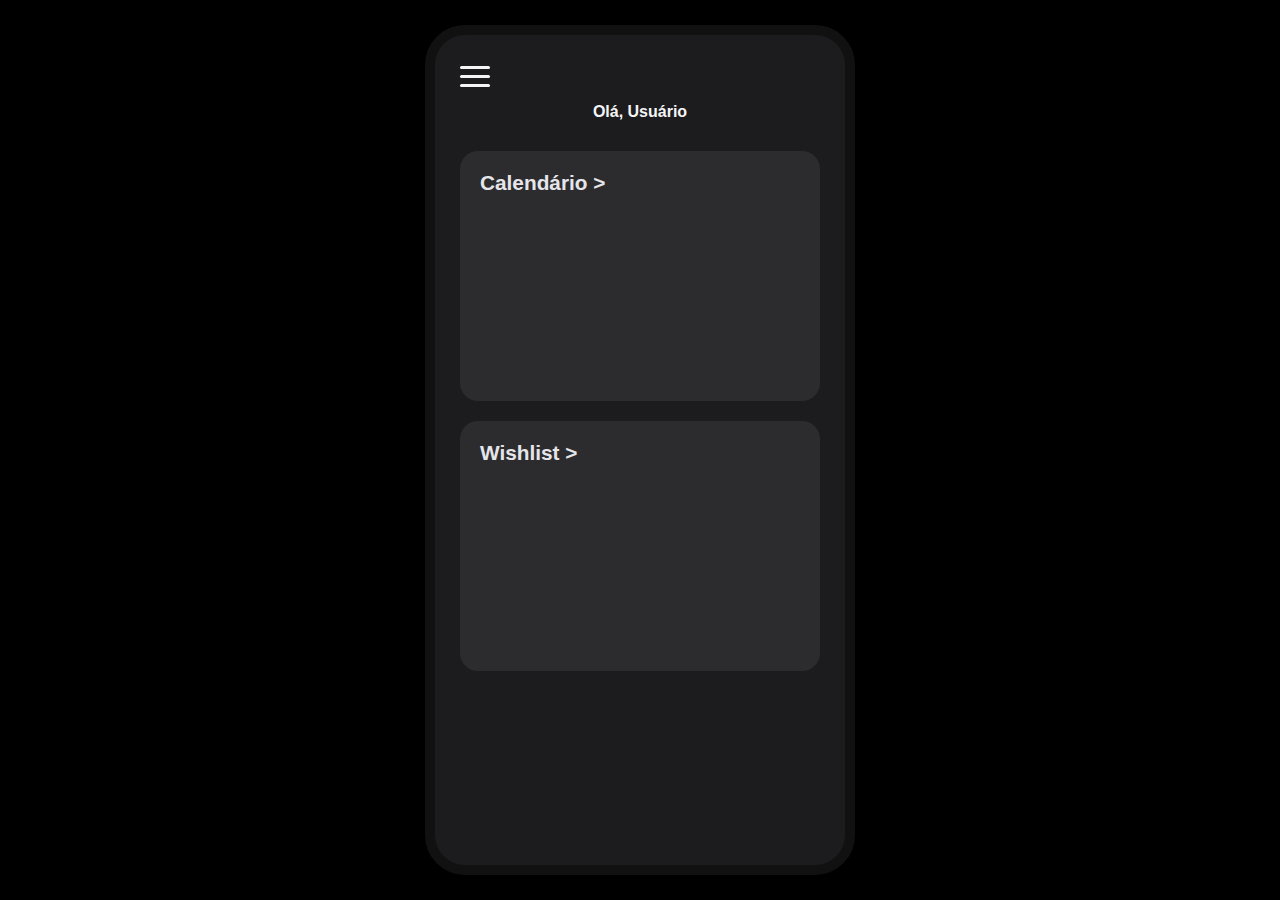
<file: src/main/resources/static/index.html>
<!DOCTYPE html>
<html lang="pt-BR" xmlns:th="http://www.thymeleaf.org">
<head>
  <meta charset="UTF-8">
  <meta name="viewport" content="width=device-width, initial-scale=1.0">
  <title th:text="'Bem-vindo, ' + ${nomeUsuario} + '!'">App Calendário</title>

  <link rel="stylesheet" href="style/style.css">
</head>
<body>

<div class="mobile-screen">
  <header>
    <div class="menu-icon">
      <span></span>
      <span></span>
      <span></span>
    </div>
    <h1 style="text-align: center; font-size: 1rem; padding: 10px 0;"
        th:text="'Olá, ' + ${nomeUsuario}">
      Olá, Usuário
    </h1>
  </header>

  <main class="content">
    <a th:href="@{/calendario/123}" class="card-link">
      <section class="card">
        <h2>Calendário ></h2>
      </section>
    </a>

    <a th:href="@{/wishlist/123}" class="card-link">
      <section class="card">
        <h2>Wishlist ></h2>
      </section>
    </a>
  </main>
</div>

</body>
</html>
</file>
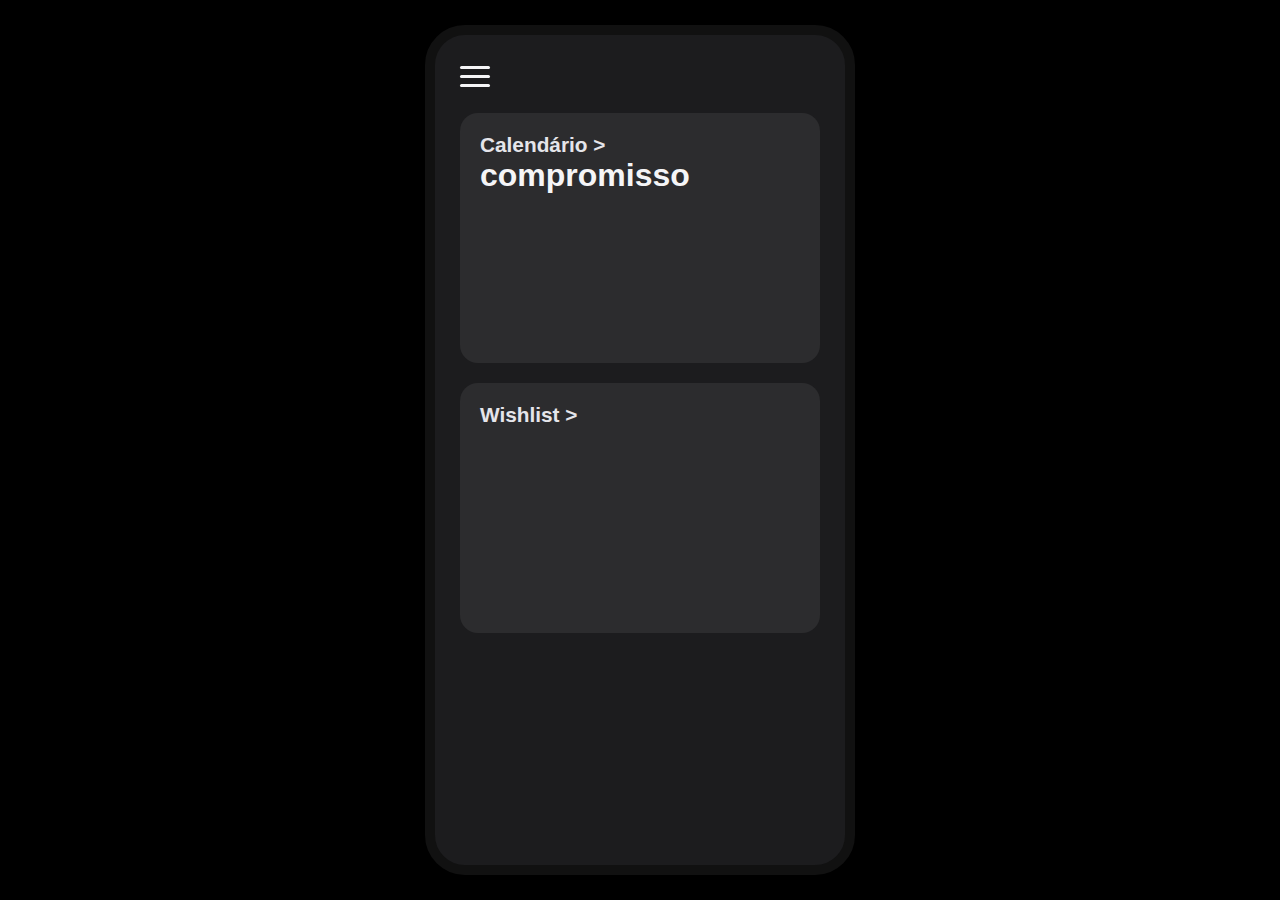
<file: src/main/resources/static/templates/index.html>
<!DOCTYPE html>
<html lang="pt-BR" xmlns:th="http://www.thymeleaf.org">
<head>
  <meta charset="UTF-8">
  <meta name="viewport" content="width=device-width, initial-scale=1.0">
  <title>App Calendário</title>

  <link rel="stylesheet" href="../style/style.css">
</head>
<body>

<div class="mobile-screen">
  <header>
    <div class="menu-icon">
      <span></span>
      <span></span>
      <span></span>
    </div>
  </header>

  <main class="content">
    <a>
      <section class="card">
        <h2>Calendário ></h2>
        <div class="calendarioItens">
          <ul>
            <h1>compromisso</h1>
          </ul>

        </div>
      </section>
    </a>

    <a th:href="@{/wishlist/123}" class="card-link">
      <section class="card">
        <h2>Wishlist ></h2>
      </section>
    </a>
  </main>
</div>

</body>
</html>
</file>
<file: src/main/resources/static/style/style.css>
/* Configurações Globais e Reset */
* {
    margin: 0;
    padding: 0;
    box-sizing: border-box;
}

body {
    font-family: -apple-system, BlinkMacSystemFont, "Segoe UI", Roboto, Helvetica, Arial, sans-serif;
    background-color: #000; /* Fundo preto para fora da tela */
    color: #f5f5f7;
    display: flex;
    justify-content: center;
    align-items: center;
    min-height: 100vh;
    padding: 20px 0;
}

/* Simula a tela do celular */
.mobile-screen {
    width: 100%;
    max-width: 430px; /* Largura aproximada de um iPhone 14 Pro Max */
    height: 850px;
    background-color: #1c1c1e; /* Cor de fundo da tela do app */
    border-radius: 40px;
    border: 10px solid #111;
    box-shadow: 0 0 20px rgba(0, 0, 0, 0.5);
    padding: 25px;
    display: flex;
    flex-direction: column;
    overflow: hidden; /* Garante que o conteúdo não saia das bordas arredondadas */
}

/* Cabeçalho com o ícone de menu */
header {
    width: 100%;
    margin-bottom: 20px;
}

.menu-icon {
    cursor: pointer;
    width: 30px;
}

.menu-icon span {
    display: block;
    width: 100%;
    height: 3px;
    background-color: #f5f5f7;
    border-radius: 3px;
    margin: 6px 0;
}

/* Conteúdo principal com os cards */
.content {
    width: 100%;
    display: flex;
    flex-direction: column;
    gap: 20px; /* Espaço entre os cards */
}

.card {
    background-color: #2c2c2e; /* Cor de fundo dos cards */
    border-radius: 18px;
    padding: 20px;
    width: 100%;
    min-height: 250px; /* Altura mínima para se parecer com a imagem */
    cursor: pointer;
    transition: background-color 0.3s ease;
}

.card:hover {
    background-color: #3a3a3c; /* Efeito ao passar o mouse */
}

.card h2 {
    font-size: 1.3rem;
    font-weight: 600;
    color: #e5e5ea;
}
</file>
